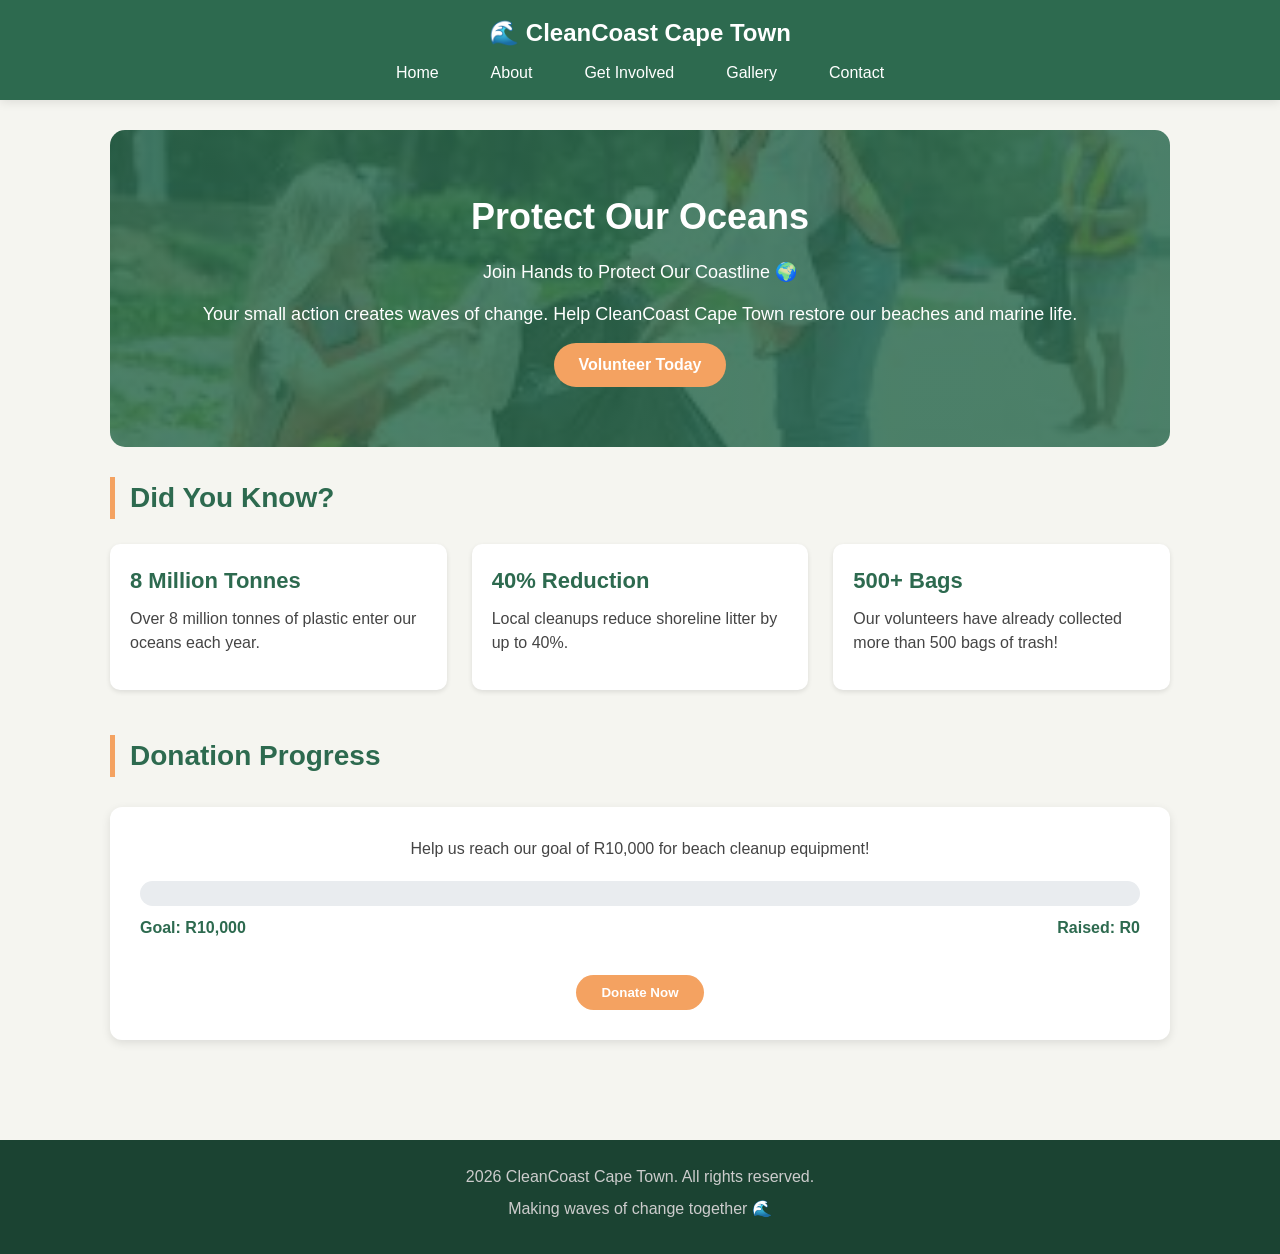
<file: index.html>
<!DOCTYPE html>
<html lang="en">
<head>
    <meta charset="UTF-8">
    <meta name="viewport" content="width=device-width, initial-scale=1.0">
    <title>CleanCoast Cape Town | Protecting Our Coastline</title>
    <meta name="description" content="CleanCoast Cape Town is a non-profit organisation dedicated to protecting Cape Town's beaches through community cleanups and marine conservation.">
    <meta name="keywords" content="beach cleanup, Cape Town, marine conservation, volunteer, non-profit, environment, ocean pollution">
    <link rel="stylesheet" href="css/style.css">
</head>
<body>

    <header>
        <div class="container">
            <h1>&#x1F30A; CleanCoast Cape Town</h1>
            <nav>
                <ul>
                    <li><a href="index.html">Home</a></li>
                    <li><a href="about.html">About</a></li>
                    <li><a href="get-involved.html">Get Involved</a></li>
                    <li><a href="gallery.html">Gallery</a></li>
                    <li><a href="contact.html">Contact</a></li>
                </ul>
            </nav>
        </div>
    </header>

    <main>
        <div class="container">

            <!-- HERO SECTION -->
            <div class="hero">
                <h1>Protect Our Oceans</h1>
                <p>Join Hands to Protect Our Coastline &#127757;</p>
                <p>Your small action creates waves of change. Help CleanCoast Cape Town restore our beaches and marine life.</p>
                <a href="get-involved.html" class="btn">Volunteer Today</a>
            </div>

            <h2>Did You Know?</h2>
            <div class="grid-container">
                <div class="card">
                    <h3>8 Million Tonnes</h3>
                    <p>Over 8 million tonnes of plastic enter our oceans each year.</p>
                </div>
                <div class="card">
                    <h3>40% Reduction</h3>
                    <p>Local cleanups reduce shoreline litter by up to 40%.</p>
                </div>
                <div class="card">
                    <h3>500+ Bags</h3>
                    <p>Our volunteers have already collected more than 500 bags of trash!</p>
                </div>
            </div>

            <h2>Donation Progress</h2>
            <div class="donation-section">
                <p>Help us reach our goal of R10,000 for beach cleanup equipment!</p>
                
                <div class="donation-progress">
                    <div class="progress-bar">
                        <div class="progress-fill" style="width: 0%;"></div>
                    </div>
                    <div class="donation-stats">
                        <span class="goal-amount">Goal: R10,000</span>
                        <span class="raised-amount">Raised: R0</span>
                    </div>
                </div>
                
                <button class="btn donate-btn"> Donate Now</button>
            </div>

        </div>
    </main>

    <footer>
        <div class="container">
            <p>2026 CleanCoast Cape Town. All rights reserved.</p>
            <p>Making waves of change together &#127754;</p>
        </div>
    </footer>

    <script src="https://code.jquery.com/jquery-3.7.1.min.js"></script>
    <script src="js/script.js"></script>
</body>
</html>
</file>
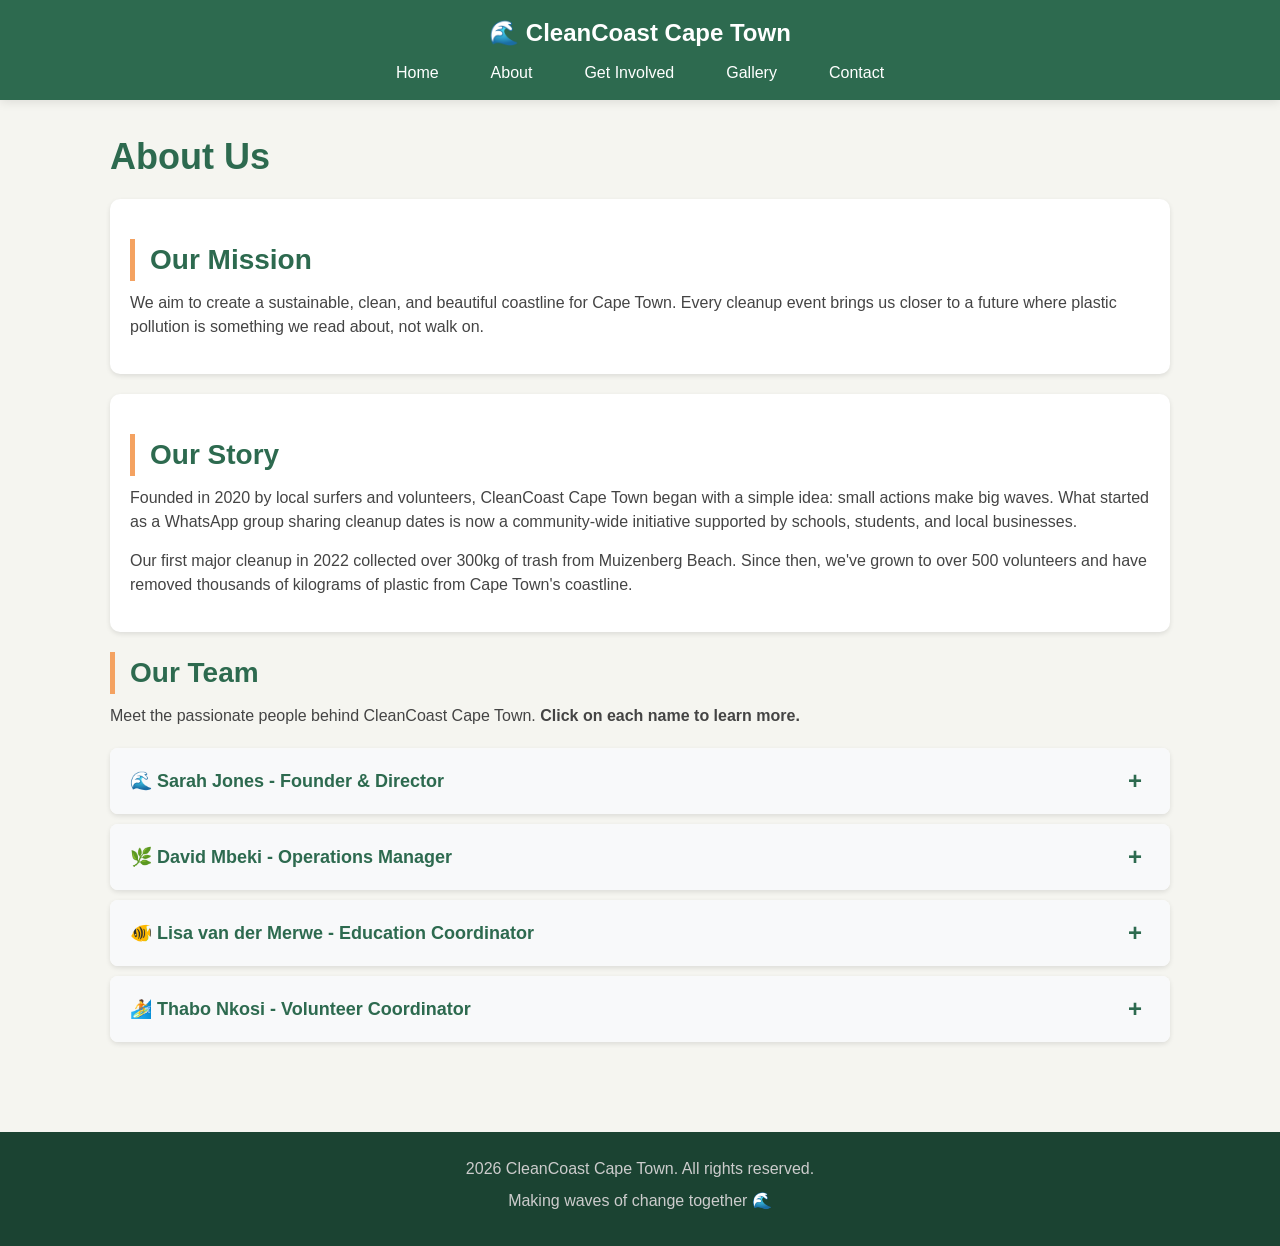
<file: about.html>
<!DOCTYPE html>
<html lang="en">
<head>
    <meta charset="UTF-8">
    <meta name="viewport" content="width=device-width, initial-scale=1.0">
    <title>About CleanCoast - Our Mission and Team</title>
    <meta name="description" content="Learn about CleanCoast Cape Town's mission to protect Cape Town's coastline through community action and education.">
    <meta name="keywords" content="about CleanCoast, mission, team, marine conservation, Cape Town">
    <link rel="stylesheet" href="css/style.css">
</head>
<body>

    
    <header>
        <div class="container">
            <h1> &#127754; CleanCoast Cape Town</h1>
            <nav>
                <ul>
                    <li><a href="index.html">Home</a></li>
                    <li><a href="about.html">About</a></li>
                    <li><a href="get-involved.html">Get Involved</a></li>
                    <li><a href="gallery.html">Gallery</a></li>
                    <li><a href="contact.html">Contact</a></li>
                </ul>
            </nav>
        </div>
    </header>


    <main>
        <div class="container">

            <h1>About Us</h1>

            <div class="card">
                <h2>Our Mission</h2>
                <p>We aim to create a sustainable, clean, and beautiful coastline for Cape Town. Every cleanup event brings us closer to a future where plastic pollution is something we read about, not walk on.</p>
            </div>

           
            <div class="card">
                <h2>Our Story</h2>
                <p>Founded in 2020 by local surfers and volunteers, CleanCoast Cape Town began with a simple idea: small actions make big waves. What started as a WhatsApp group sharing cleanup dates is now a community-wide initiative supported by schools, students, and local businesses.</p>
                <p>Our first major cleanup in 2022 collected over 300kg of trash from Muizenberg Beach. Since then, we've grown to over 500 volunteers and have removed thousands of kilograms of plastic from Cape Town's coastline.</p>
            </div>

            <h2>Our Team</h2>
            <p>Meet the passionate people behind CleanCoast Cape Town. <strong>Click on each name to learn more.</strong></p>

            <div class="accordion">
                <!-- Team Member 1 -->
                <div class="accordion-item">
                    <div class="accordion-header">
                        <h3>🌊 Sarah Jones - Founder & Director</h3>
                        <span class="accordion-icon">+</span>
                    </div>
                    <div class="accordion-content">
                        <p>Sarah is a marine biologist with over 10 years of experience in ocean conservation. She founded CleanCoast Cape Town after seeing the devastating effects of plastic pollution on her local beach. Sarah holds a Masters in Marine Biology from the University of Cape Town and has published several papers on plastic pollution in South African waters.</p>
                    </div>
                </div>

                <div class="accordion-item">
                    <div class="accordion-header">
                        <h3>🌿 David Mbeki - Operations Manager</h3>
                        <span class="accordion-icon">+</span>
                    </div>
                    <div class="accordion-content">
                        <p>David coordinates all our cleanup events and volunteer activities. With a background in project management, he ensures every cleanup runs smoothly and safely. David is passionate about community engagement and environmental education. He has organized over 50 successful cleanup events across Cape Town.</p>
                    </div>
                </div>

           
                <div class="accordion-item">
                    <div class="accordion-header">
                        <h3>🐠 Lisa van der Merwe - Education Coordinator</h3>
                        <span class="accordion-icon">+</span>
                    </div>
                    <div class="accordion-content">
                        <p>Lisa runs our educational workshops and school programs. She believes that education is the key to long-term change. Lisa develops engaging content that teaches people of all ages about the importance of protecting our oceans. She has visited over 30 schools in the Cape Town area.</p>
                    </div>
                </div>

                
                <div class="accordion-item">
                    <div class="accordion-header">
                        <h3>🏄 Thabo Nkosi - Volunteer Coordinator</h3>
                        <span class="accordion-icon">+</span>
                    </div>
                    <div class="accordion-content">
                        <p>Thabo manages our volunteer network and ensures all volunteers feel welcomed and valued. A surfer himself, he understands the importance of clean beaches for both marine life and the community. Thabo has been with CleanCoast since its founding and has recruited over 200 volunteers.</p>
                    </div>
                </div>
            </div>

        </div>
    </main>


    <footer>
        <div class="container">
            <p>2026 CleanCoast Cape Town. All rights reserved.</p>
            <p>Making waves of change together 🌊</p>
        </div>
    </footer>

    <!-- ===== JAVASCRIPT ===== -->
    <script src="https://code.jquery.com/jquery-3.7.1.min.js"></script>
    <script src="js/script.js"></script>
</body>
</html>
</file>
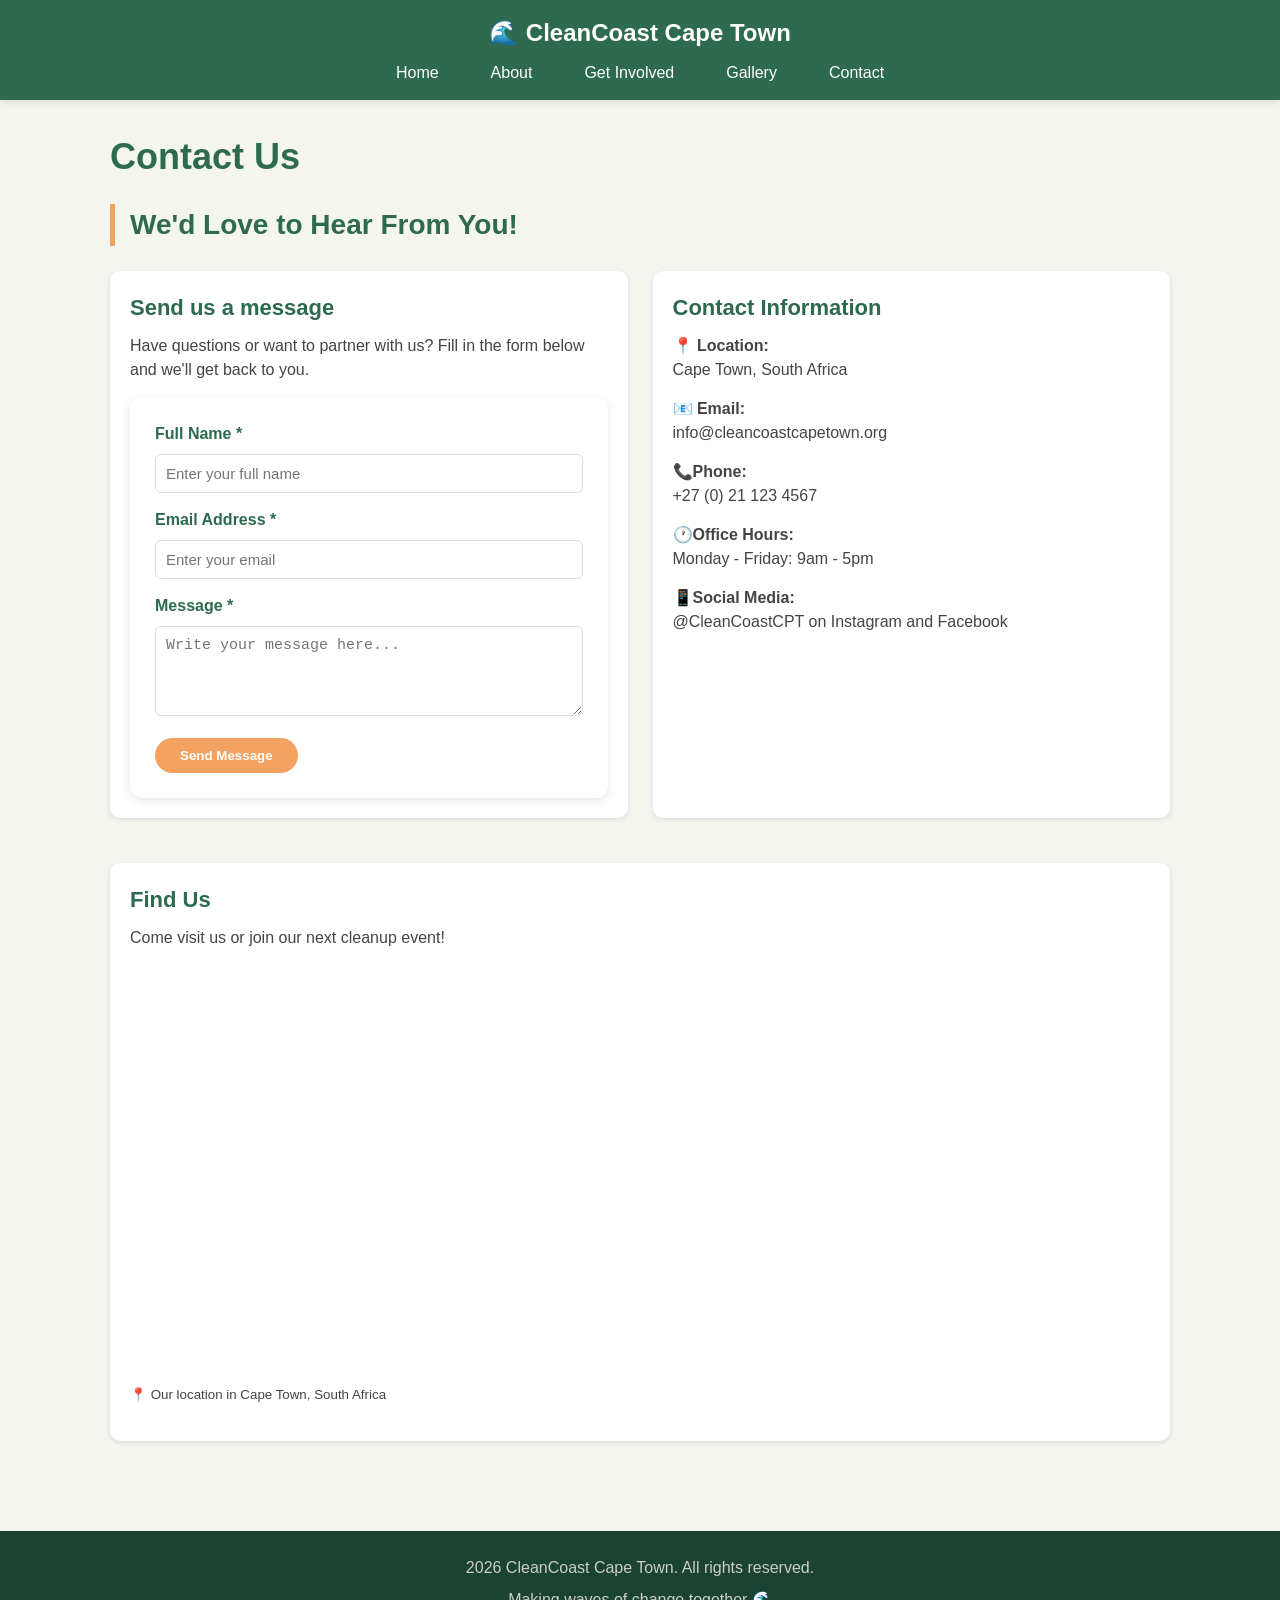
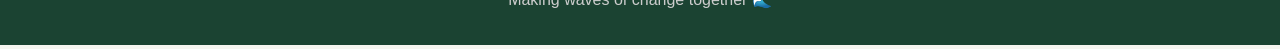
<file: contact.html>
<!DOCTYPE html>
<html lang="en">
<head>
    <meta charset="UTF-8">
    <meta name="viewport" content="width=device-width, initial-scale=1.0">
    <title>Contact CleanCoast | Get in Touch</title>
    <meta name="description" content="Contact CleanCoast Cape Town for more information about our beach cleanup events and how you can help.">
    <meta name="keywords" content="contact, email, phone, address, Cape Town, CleanCoast">
    <link rel="stylesheet" href="css/style.css">
</head>
<body>

    
    <header>
        <div class="container">
            <h1>🌊 CleanCoast Cape Town</h1>
            <nav>
                <ul>
                    <li><a href="index.html">Home</a></li>
                    <li><a href="about.html">About</a></li>
                    <li><a href="get-involved.html">Get Involved</a></li>
                    <li><a href="gallery.html">Gallery</a></li>
                    <li><a href="contact.html">Contact</a></li>
                </ul>
            </nav>
        </div>
    </header>

    
    <main>
        <div class="container">

            <h1>Contact Us</h1>
            <h2>We'd Love to Hear From You!</h2>

           
            <div class="grid-container">

               
                <div class="card">
                    <h3>Send us a message</h3>
                    <p>Have questions or want to partner with us? Fill in the form below and we'll get back to you.</p>

                    <form id="contactForm" onsubmit="return validateContactForm()">
                        <label for="contactName">Full Name *</label>
                        <input type="text" id="contactName" placeholder="Enter your full name">

                        <label for="contactEmail">Email Address *</label>
                        <input type="email" id="contactEmail" placeholder="Enter your email">

                        <label for="contactMessage">Message *</label>
                        <textarea id="contactMessage" rows="4" placeholder="Write your message here..."></textarea>

                        <!-- Error message container -->
                        <div id="contactErrors" style="display:none; color:#d32f2f; padding:10px; background:#ffebee; border-radius:5px; margin:10px 0;"></div>

                        <button type="submit" class="btn">Send Message</button>
                    </form>

                    
                    <div id="contactResponse" style="display:none; padding:20px; background:#e8f5e9; border-radius:10px; margin-top:20px;"></div>
                </div>

                <div class="card">
                    <h3>Contact Information</h3>
                    <p><strong>📍 Location:</strong><br>Cape Town, South Africa</p>
                    <p><strong>📧 Email:</strong><br>info@cleancoastcapetown.org</p>
                    <p><strong> &#128222;Phone:</strong><br>+27 (0) 21 123 4567</p>
                    <p><strong> &#128336;Office Hours:</strong><br>Monday - Friday: 9am - 5pm</p>
                    <p><strong> &#128241;Social Media:</strong><br>@CleanCoastCPT on Instagram and Facebook</p>
                </div>
            </div>

          
            <div class="card">
                <h3>Find Us</h3>
                <p>Come visit us or join our next cleanup event!</p>

                <iframe 
                    src="https://www.google.com/maps/embed?pb=!1m18!1m12!1m3!1d26522.717921395903!2d18.403671441546248!3d-33.915369405996916!2m3!1f0!2f0!3f0!3m2!1i1024!2i768!4f13.1!3m3!1m2!1s0x1dcc676d59b8ab9b%3A0xf89a3b89b86ddc03!2sCape%20Town%2C%20South%20Africa!5e0!3m2!1sen!2sza!4v1745678901234!5m2!1sen!2sza" 
                    width="100%" 
                    height="400" 
                    style="border:0; border-radius:10px;" 
                    allowfullscreen="" 
                    loading="lazy" 
                    referrerpolicy="no-referrer-when-downgrade">
                </iframe>
                <p class="mt-2"><small>📍 Our location in Cape Town, South Africa</small></p>
            </div>

        </div>
    </main>

    <footer>
        <div class="container">
            <p>2026 CleanCoast Cape Town. All rights reserved.</p>
            <p>Making waves of change together 🌊</p>
        </div>
    </footer>

  
    <script src="https://code.jquery.com/jquery-3.7.1.min.js"></script>
    <script src="js/script.js"></script>
</body>
</html>
</file>
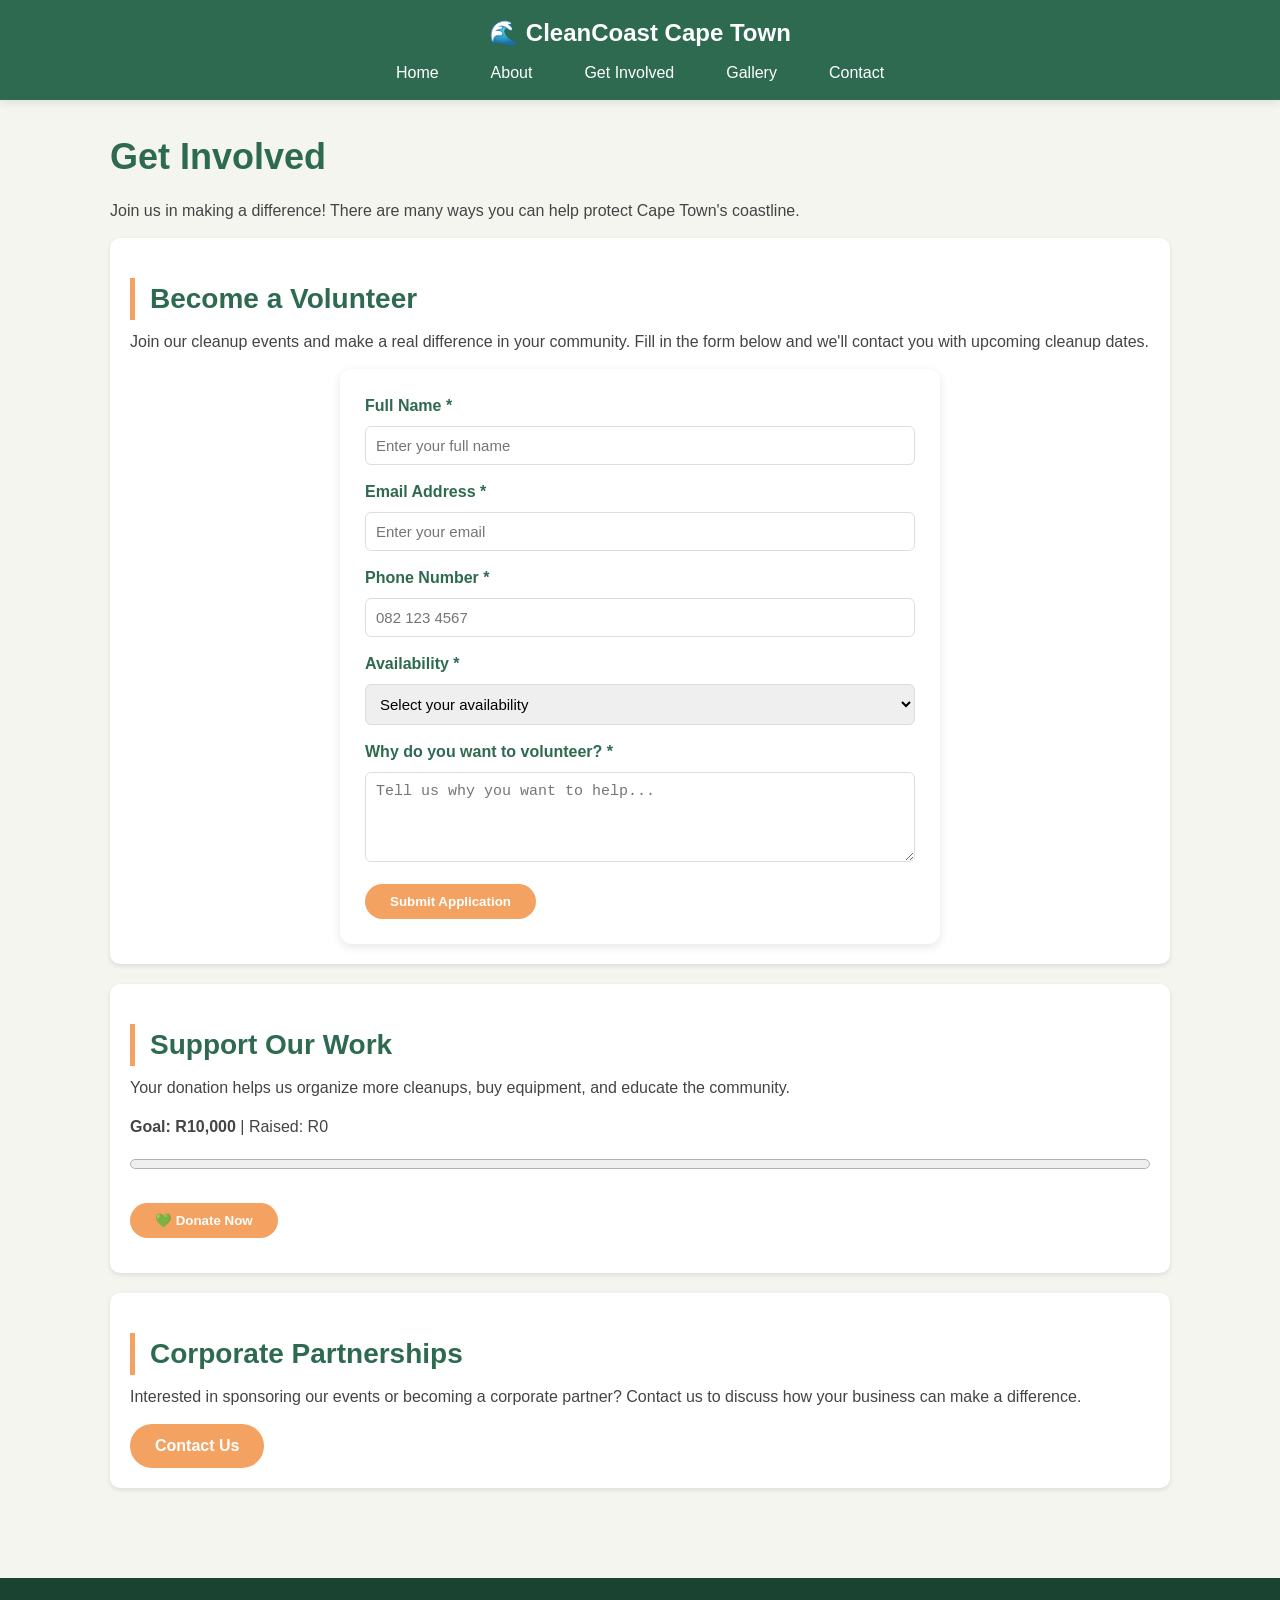
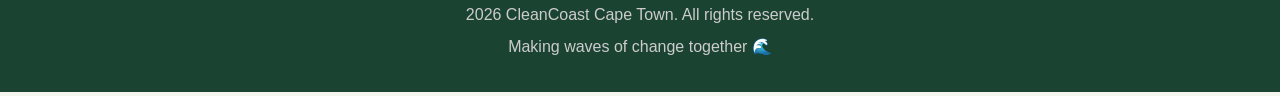
<file: get-involved.html>
<!DOCTYPE html>
<html lang="en">
<head>
    <meta charset="UTF-8">
    <meta name="viewport" content="width=device-width, initial-scale=1.0">
    <title>Get Involved with CleanCoast | Volunteer or Donate</title>
    <meta name="description" content="Join CleanCoast Cape Town as a volunteer or donate to support our beach cleanup efforts in Cape Town.">
    <meta name="keywords" content="volunteer, donate, beach cleanup, Cape Town, get involved">
    <link rel="stylesheet" href="css/style.css">
</head>
<body>

    <!-- ===== HEADER & NAVIGATION ===== -->
    <header>
        <div class="container">
            <h1>🌊 CleanCoast Cape Town</h1>
            <nav>
                <ul>
                    <li><a href="index.html">Home</a></li>
                    <li><a href="about.html">About</a></li>
                    <li><a href="get-involved.html">Get Involved</a></li>
                    <li><a href="gallery.html">Gallery</a></li>
                    <li><a href="contact.html">Contact</a></li>
                </ul>
            </nav>
        </div>
    </header>

    <!-- ===== MAIN CONTENT ===== -->
    <main>
        <div class="container">

            <h1>Get Involved</h1>
            <p>Join us in making a difference! There are many ways you can help protect Cape Town's coastline.</p>

            <!-- ===== VOLUNTEER FORM (INTERACTIVE WITH VALIDATION) ===== -->
            <div class="card">
                <h2>Become a Volunteer</h2>
                <p>Join our cleanup events and make a real difference in your community. Fill in the form below and we'll contact you with upcoming cleanup dates.</p>

                <form id="volunteerForm" onsubmit="return validateVolunteerForm()">
                    <label for="volName">Full Name *</label>
                    <input type="text" id="volName" placeholder="Enter your full name">

                    <label for="volEmail">Email Address *</label>
                    <input type="email" id="volEmail" placeholder="Enter your email">

                    <label for="volPhone">Phone Number *</label>
                    <input type="tel" id="volPhone" placeholder="082 123 4567">

                    <label for="availability">Availability *</label>
                    <select id="availability">
                        <option value="">Select your availability</option>
                        <option value="weekends">Weekends Only</option>
                        <option value="weekdays">Weekdays Only</option>
                        <option value="both">Both Weekends and Weekdays</option>
                        <option value="flexible">Flexible</option>
                    </select>

                    <label for="volMessage">Why do you want to volunteer? *</label>
                    <textarea id="volMessage" rows="4" placeholder="Tell us why you want to help..."></textarea>

                    <!-- Error message container -->
                    <div id="formErrors" style="display:none; color:#d32f2f; padding:10px; background:#ffebee; border-radius:5px; margin:10px 0;"></div>

                    <button type="submit" class="btn">Submit Application</button>
                </form>

                <!-- Success message container -->
                <div id="formResponse" style="display:none; padding:20px; background:#e8f5e9; border-radius:10px; margin-top:20px;"></div>
            </div>

            <!-- ===== DONATION SECTION ===== -->
            <div class="card">
                <h2>Support Our Work</h2>
                <p>Your donation helps us organize more cleanups, buy equipment, and educate the community.</p>
                <p><strong>Goal: R10,000</strong> | <span id="raisedDisplay">Raised: R0</span></p>
                <progress id="donationProgress" value="0" max="10000" style="width: 100%; height: 20px;"></progress>
                <p class="mt-2">
                    <button class="btn donate-btn">💚 Donate Now</button>
                </p>
            </div>

            <!-- ===== CORPORATE PARTNERSHIPS ===== -->
            <div class="card">
                <h2>Corporate Partnerships</h2>
                <p>Interested in sponsoring our events or becoming a corporate partner? Contact us to discuss how your business can make a difference.</p>
                <a href="contact.html" class="btn">Contact Us</a>
            </div>

        </div>
    </main>

    <!-- ===== FOOTER ===== -->
    <footer>
        <div class="container">
            <p>2026 CleanCoast Cape Town. All rights reserved.</p>
            <p>Making waves of change together 🌊</p>
        </div>
    </footer>

    <!-- ===== JAVASCRIPT ===== -->
    <script src="https://code.jquery.com/jquery-3.7.1.min.js"></script>
    <script src="js/script.js"></script>
</body>
</html>
</file>
<file: css/style.css>
* {
    margin: 0;
    padding: 0;
    box-sizing: border-box;
}

/* BASE STYLES - Default styles for everything  */

body {
    font-family: 'Arial', 'Segoe UI', Tahoma, sans-serif;
    font-size: 16px;
    line-height: 1.5;
    color: #2d2d2d;
    background-color: #f5f5f0;
}

/* TYPOGRAPHY - Styling for text */
h1 {
    font-size: 36px;
    font-weight: bold;
    color: #2d6a4f;
    margin-bottom: 15px;
}

h2 {
    font-size: 28px;
    font-weight: 600;
    color: #2d6a4f;
    margin: 20px 0 10px 0;
    border-left: 5px solid #f4a261;
    padding-left: 15px;
}

h3 {
    font-size: 22px;
    color: #2d6a4f;
    margin-bottom: 10px;
}

p {
    margin-bottom: 15px;
    color: #444;
}

/* LINKS  */
a {
    text-decoration: none;
    color: #e76f51;
}

a:hover {
    color: #bc3900;
    text-decoration: underline;
}

/* LAYOUT - Container */
.container {
    max-width: 1100px;
    margin: 0 auto;
    padding: 0 20px;
}

header {
    background-color: #2d6a4f;
    padding: 15px 0;
    position: sticky;
    top: 0;
    z-index: 100;
    box-shadow: 0 2px 10px rgba(0,0,0,0.1);
}

header h1 {
    color: white;
    font-size: 24px;
    margin-bottom: 10px;
    text-align: center;
}

nav ul {
    list-style: none;
    display: flex;
    justify-content: center;
    gap: 20px;
    flex-wrap: wrap;
}

nav ul li a {
    color: white;
    font-weight: 500;
    padding: 8px 16px;
    border-radius: 20px;
}

nav ul li a:hover {
    background-color: #f4a261;
    color: white;
    text-decoration: none;
}

main {
    min-height: 500px;
    padding: 30px 0;
}

footer {
    background-color: #1b4332;
    color: #ccc;
    text-align: center;
    padding: 25px 0;
    margin-top: 40px;
}

footer p {
    color: #ccc;
    margin-bottom: 8px;
}

/*BUTTONS */

.btn {
    display: inline-block;
    background-color: #f4a261;
    color: white;
    padding: 10px 25px;
    border-radius: 25px;
    font-weight: 600;
    border: none;
    cursor: pointer;
    text-align: center;
    transition: all 0.3s ease;
}

.btn:hover {
    background-color: #e76f51;
    transform: translateY(-2px);
    box-shadow: 0 4px 8px rgba(0,0,0,0.2);
    text-decoration: none;
    color: white;
}

/* CARDS - For facts, team members */
.card {
    background: white;
    border-radius: 10px;
    padding: 20px;
    margin-bottom: 20px;
    box-shadow: 0 2px 5px rgba(0,0,0,0.1);
}

.card:hover {
    box-shadow: 0 5px 15px rgba(0,0,0,0.15);
}

/* HERO SECTION - Main banner on homepage       */

.hero {
    background: linear-gradient(rgba(45,106,79,0.85), rgba(45,106,79,0.85)), url('../Images/cleanny.jpg');
    background-size: cover;
    background-position: center;
    color: white;
    text-align: center;
    padding: 60px 20px;
    border-radius: 15px;
    margin-bottom: 30px;
}

.hero h1 {
    color: white;
}

.hero p {
    color: white;
    font-size: 18px;
}

/* GRID LAYOUT - For gallery and cards  */
.grid-container {
    display: grid;
    grid-template-columns: repeat(auto-fit, minmax(280px, 1fr));
    gap: 25px;
    margin: 25px 0;
}

/* FORMS - For volunteer and contact forms      */
form {
    background: white;
    padding: 25px;
    border-radius: 12px;
    max-width: 600px;
    margin: 0 auto;
    box-shadow: 0 3px 10px rgba(0,0,0,0.1);
}

label {
    display: block;
    font-weight: 600;
    margin-bottom: 8px;
    color: #2d6a4f;
}

input, select, textarea {
    width: 100%;
    padding: 10px;
    border: 1px solid #ddd;
    border-radius: 6px;
    margin-bottom: 15px;
    font-size: 15px;
}

input:focus, select:focus, textarea:focus {
    outline: none;
    border-color: #f4a261;
    box-shadow: 0 0 5px rgba(244,162,97,0.3);
}

/* IMAGES   */
img {
    max-width: 100%;
    height: auto;
    border-radius: 8px;
}

/* UTILITY CLASSES - Helpful helpers   */

.text-center {
    text-align: center;
}

.mt-2 {
    margin-top: 10px;
}

.mb-2 {
    margin-bottom: 10px;
}

.mb-3 {
    margin-bottom: 20px;
}

/* ACCORDION - For About Page Team Bios */

.accordion {
    margin: 20px 0;
}

.accordion-item {
    background: white;
    border-radius: 8px;
    margin-bottom: 10px;
    box-shadow: 0 2px 5px rgba(0,0,0,0.1);
    overflow: hidden;
}

.accordion-header {
    padding: 15px 20px;
    cursor: pointer;
    display: flex;
    justify-content: space-between;
    align-items: center;
    background: #f8f9fa;
    transition: background 0.3s ease;
}

.accordion-header:hover {
    background: #e9ecef;
}

.accordion-header.active {
    background: #2d6a4f;
}

.accordion-header.active h3 {
    color: white;
}

.accordion-header h3 {
    margin: 0;
    font-size: 18px;
    color: #2d6a4f;
    flex: 1;
}

.accordion-icon {
    font-size: 24px;
    font-weight: bold;
    color: #2d6a4f;
    transition: transform 0.3s ease;
    min-width: 30px;
    text-align: center;
}

.accordion-header.active .accordion-icon {
    color: white;
}

.accordion-content {
    padding: 0 20px;
    max-height: 0;
    overflow: hidden;
    transition: max-height 0.4s ease, padding 0.4s ease;
}

.accordion-content.open {
    max-height: 300px;
    padding: 20px;
}

.accordion-content p {
    margin: 0;
    color: #444;
    line-height: 1.6;
}

/* LIGHTBOX - For Gallery Page */

.lightbox {
    display: none;
    position: fixed;
    z-index: 1000;
    left: 0;
    top: 0;
    width: 100%;
    height: 100%;
    background-color: rgba(0,0,0,0.9);
    justify-content: center;
    align-items: center;
}

.lightbox-img {
    max-width: 90%;
    max-height: 90%;
    border-radius: 8px;
    animation: lightboxFade 0.3s ease;
}

@keyframes lightboxFade {
    from { opacity: 0; transform: scale(0.8); }
    to { opacity: 1; transform: scale(1); }
}

.lightbox-close {
    position: absolute;
    top: 20px;
    right: 35px;
    color: #fff;
    font-size: 40px;
    font-weight: bold;
    cursor: pointer;
    transition: color 0.3s;
}

.lightbox-close:hover {
    color: #f4a261;
}

.gallery-img {
    cursor: pointer;
    transition: transform 0.3s ease, box-shadow 0.3s ease;
}

.gallery-img:hover {
    transform: scale(1.03);
    box-shadow: 0 5px 15px rgba(0,0,0,0.2);
}

/* DONATION PROGRESS BAR - Homepage  */

.donation-section {
    background: white;
    padding: 30px;
    border-radius: 12px;
    box-shadow: 0 3px 10px rgba(0,0,0,0.1);
    text-align: center;
    margin: 30px 0;
}

.donation-progress {
    margin: 20px 0;
}

.progress-bar {
    width: 100%;
    height: 25px;
    background: #e9ecef;
    border-radius: 25px;
    overflow: hidden;
    margin-bottom: 10px;
}

.progress-fill {
    height: 100%;
    background: linear-gradient(90deg, #2d6a4f, #f4a261);
    border-radius: 25px;
    transition: width 0.5s ease;
}

.donation-stats {
    display: flex;
    justify-content: space-between;
    font-weight: 600;
    color: #2d6a4f;
}

.donate-btn {
    margin-top: 15px;
}

/* RESPONSIVE DESIGN - MEDIA QUERIES */

/* ===== TABLET (768px and below) ===== */
@media screen and (max-width: 768px) {
    body {
        font-size: 15px;
    }
    
    h1 {
        font-size: 30px;
    }
    
    h2 {
        font-size: 24px;
    }
    
    .hero {
        padding: 40px 15px;
    }
    
    .grid-container {
        grid-template-columns: repeat(2, 1fr);
        gap: 20px;
    }
    
    .container {
        padding: 0 15px;
    }
}

/* ===== MOBILE (480px and below) ===== */
@media screen and (max-width: 480px) {
    body {
        font-size: 14px;
    }
    
    h1 {
        font-size: 26px;
    }
    
    h2 {
        font-size: 22px;
    }
    
    nav ul {
        flex-direction: column;
        align-items: center;
        gap: 5px;
    }
    
    nav ul li {
        width: 100%;
        text-align: center;
    }
    
    nav ul li a {
        display: block;
        padding: 10px;
    }
    
    .grid-container {
        grid-template-columns: 1fr;
    }
    
    .hero {
        padding: 30px 15px;
    }
    
    .hero p {
        font-size: 14px;
    }
    
    form {
        padding: 15px;
    }
    
    .btn {
        display: block;
        width: 100%;
        text-align: center;
    }
    
    .card {
        padding: 15px;
    }
}

/* ===== VERY SMALL MOBILE (375px and below) ===== */
@media screen and (max-width: 375px) {
    h1 {
        font-size: 22px;
    }
    
    .container {
        padding: 0 12px;
    }
}
</file>
